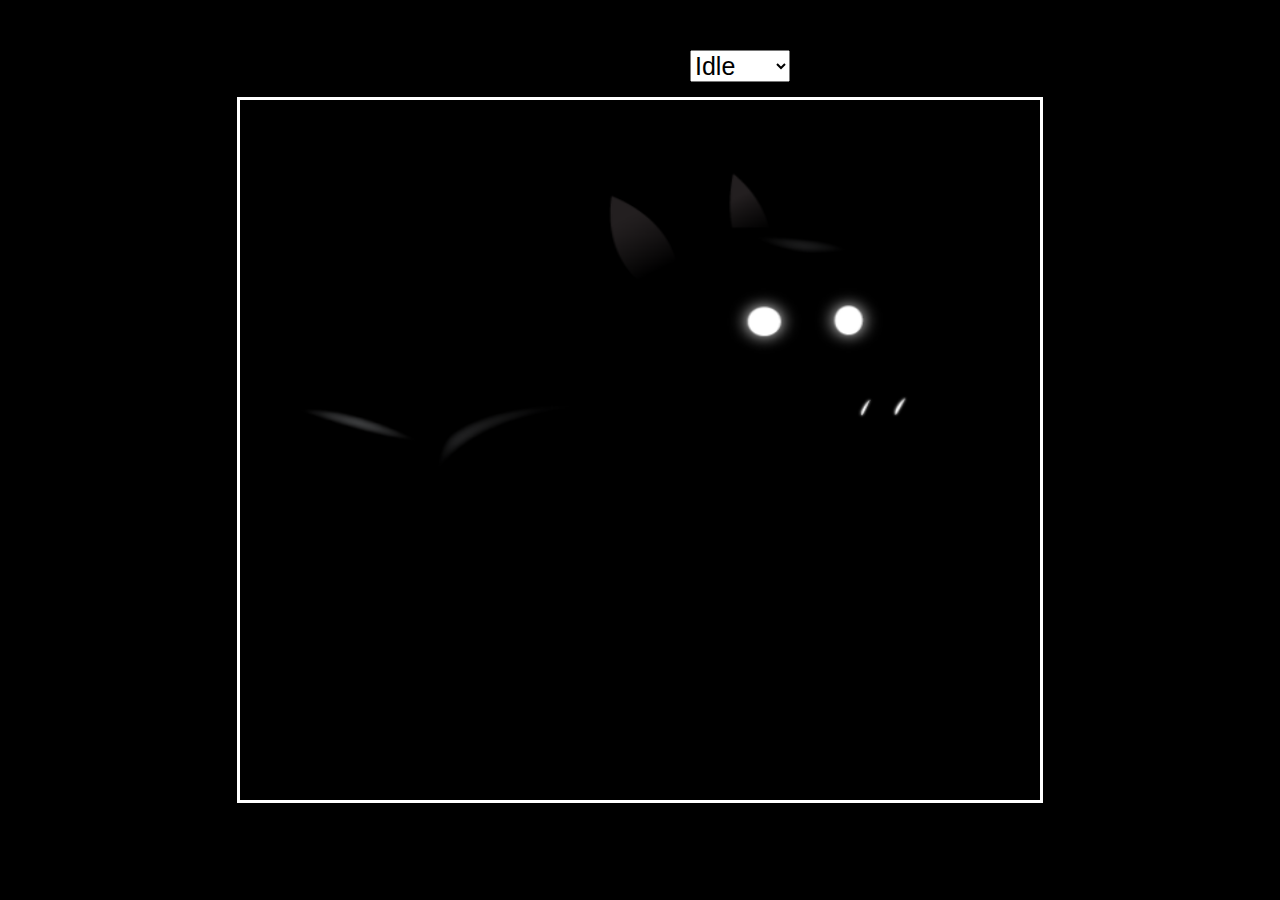
<file: index.html>
<!DOCTYPE html>
<html lang="en">
  <head>
    <link rel="stylesheet" href="style.css" />
    <meta charset="UTF-8" />
    <meta name="viewport" content="width=device-width, initial-scale=1.0" />
    <title>Document</title>
  </head>
  <body>
    <canvas id="canvas1" class="canvas1"></canvas>
    <div class="controls">
      <label for="animations">Choose Animation:</label>
      <select name="animation" id="animations">
        <option value="idle">Idle</option>
        <option value="jump">Jump</option>
        <option value="fall">Fall</option>
        <option value="run">Run</option>
        <option value="dizzy">Dizzy</option>
        <option value="sit">Sit</option>
        <option value="roll">Roll</option>
        <option value="bite">Bite</option>
        <option value="ko">KO</option>
        <option value="getHit">Get Hit</option>
      </select>
    </div>
    <script src="./script.js"></script>
  </body>
</html>
</file>
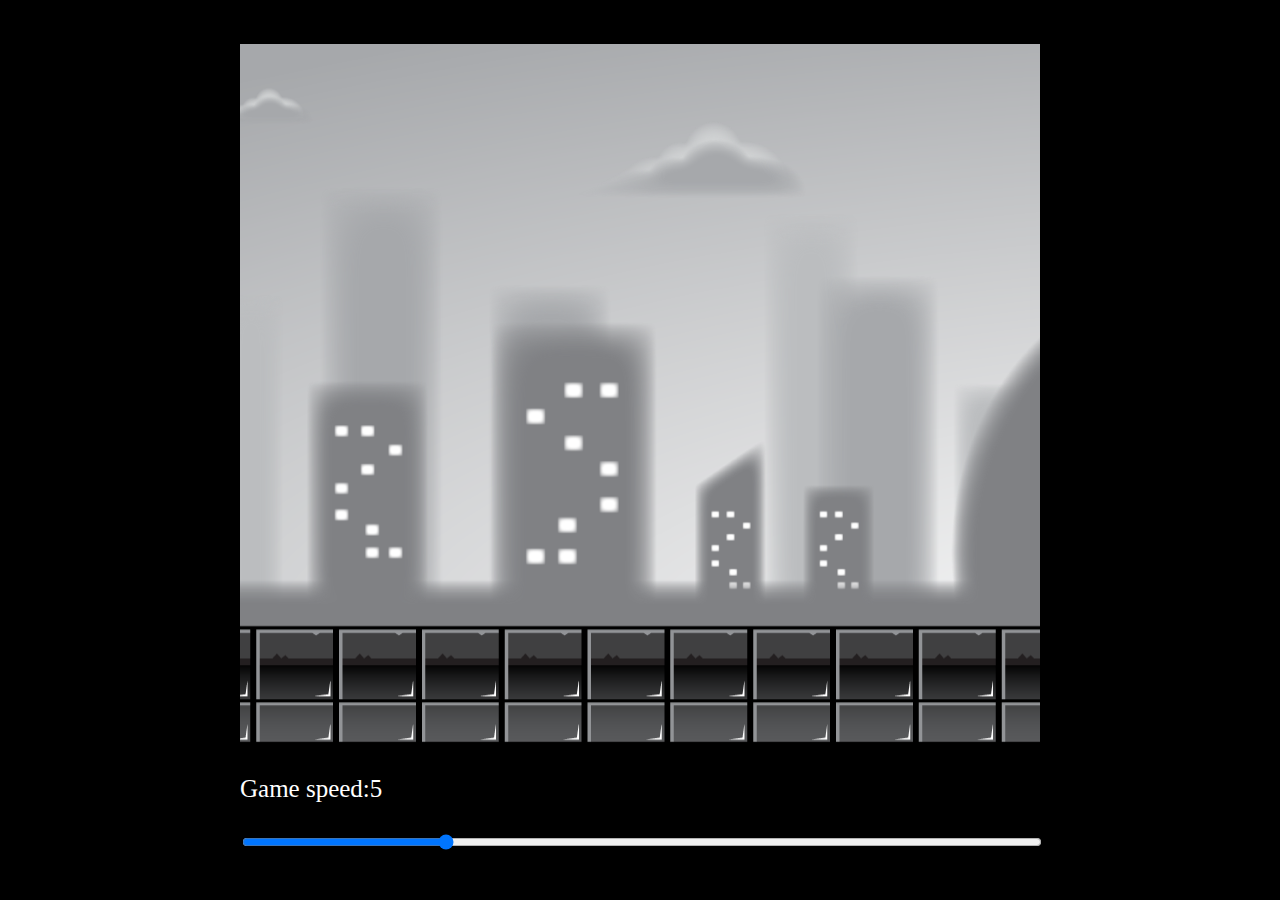
<file: parallax/index.html>
<!DOCTYPE html>
<html lang="en">
  <head>
    <link rel="stylesheet" href="./style.css" />
    <meta charset="UTF-8" />
    <meta name="viewport" content="width=device-width, initial-scale=1.0" />
    <title>Document</title>
  </head>
  <body>
    <div id="container" class="container">
      <canvas id="canvas1" class="canvas1"></canvas>
      <p>Game speed:<span id="showGameSpeed"></span></p>
      <input type="range" min="0" max="20" value="5" class="slider" id="slider">
    </div>

    <script src="./script.js"></script>
  </body>
</html>
</file>
<file: style.css>
body {
  background: black;
}

.canvas1 {
  border: 3px solid white;
  position: absolute;
  transform: translate(-50%, -50%);
  width: 800px;
  height: 700px;
  top: 50%;
  left: 50%;
}

.controls {
  position: absolute;
  z-index: 10;
  top: 50px;
  left: 50%;
  transform: translate(-50%);
}

.controls,
select,
option {
  font-size: 25px;
}
</file>
<file: parallax/style.css>
body {
  background: black;
}

.container {
  position: absolute;
  width: 800px;
  transform: translate(-50%, -50%);
  top: 50%;
  left: 50%;
  font-size:25px
}

.canvas1 {
  position: relative;
  width: 800px;
  height: 700px;
}

.slider{
  width: 100%;
}

p{
  color: white;
}

.controls,
select,
option {
  font-size: 25px;
}
</file>
